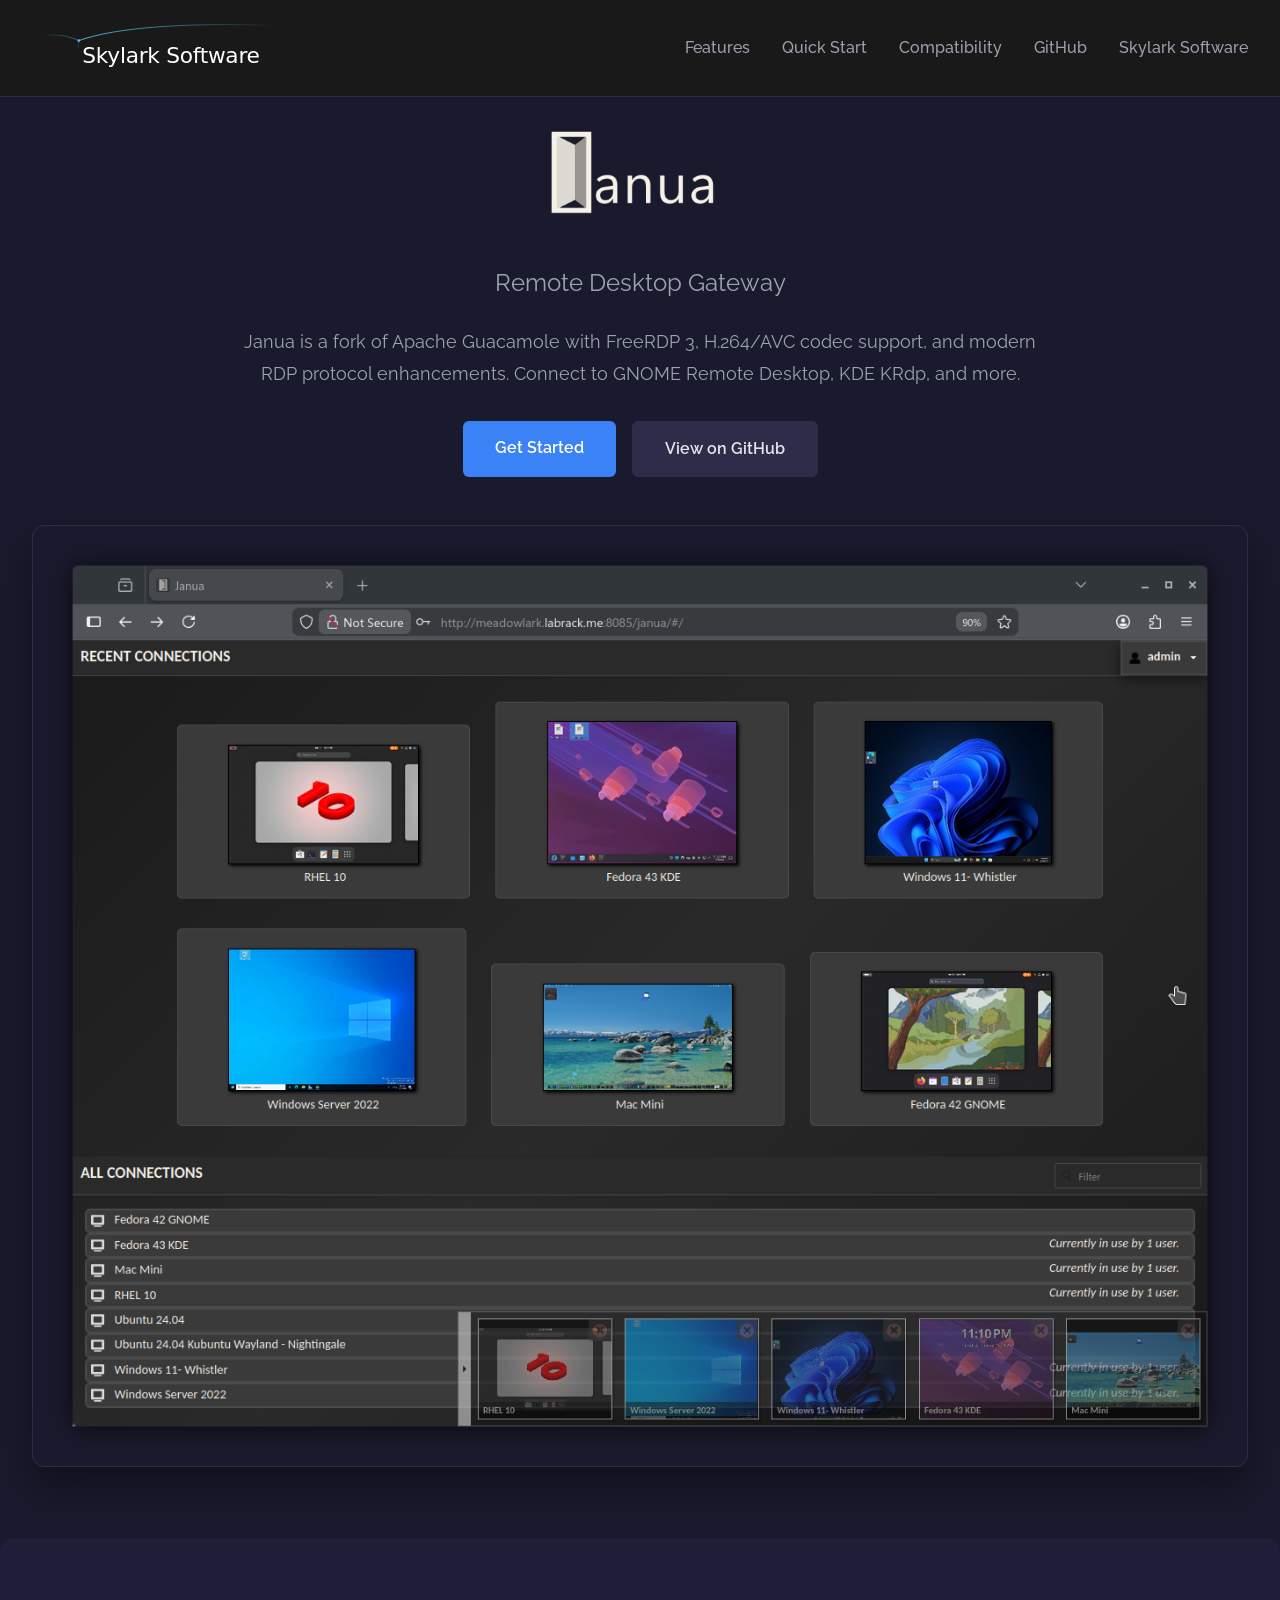
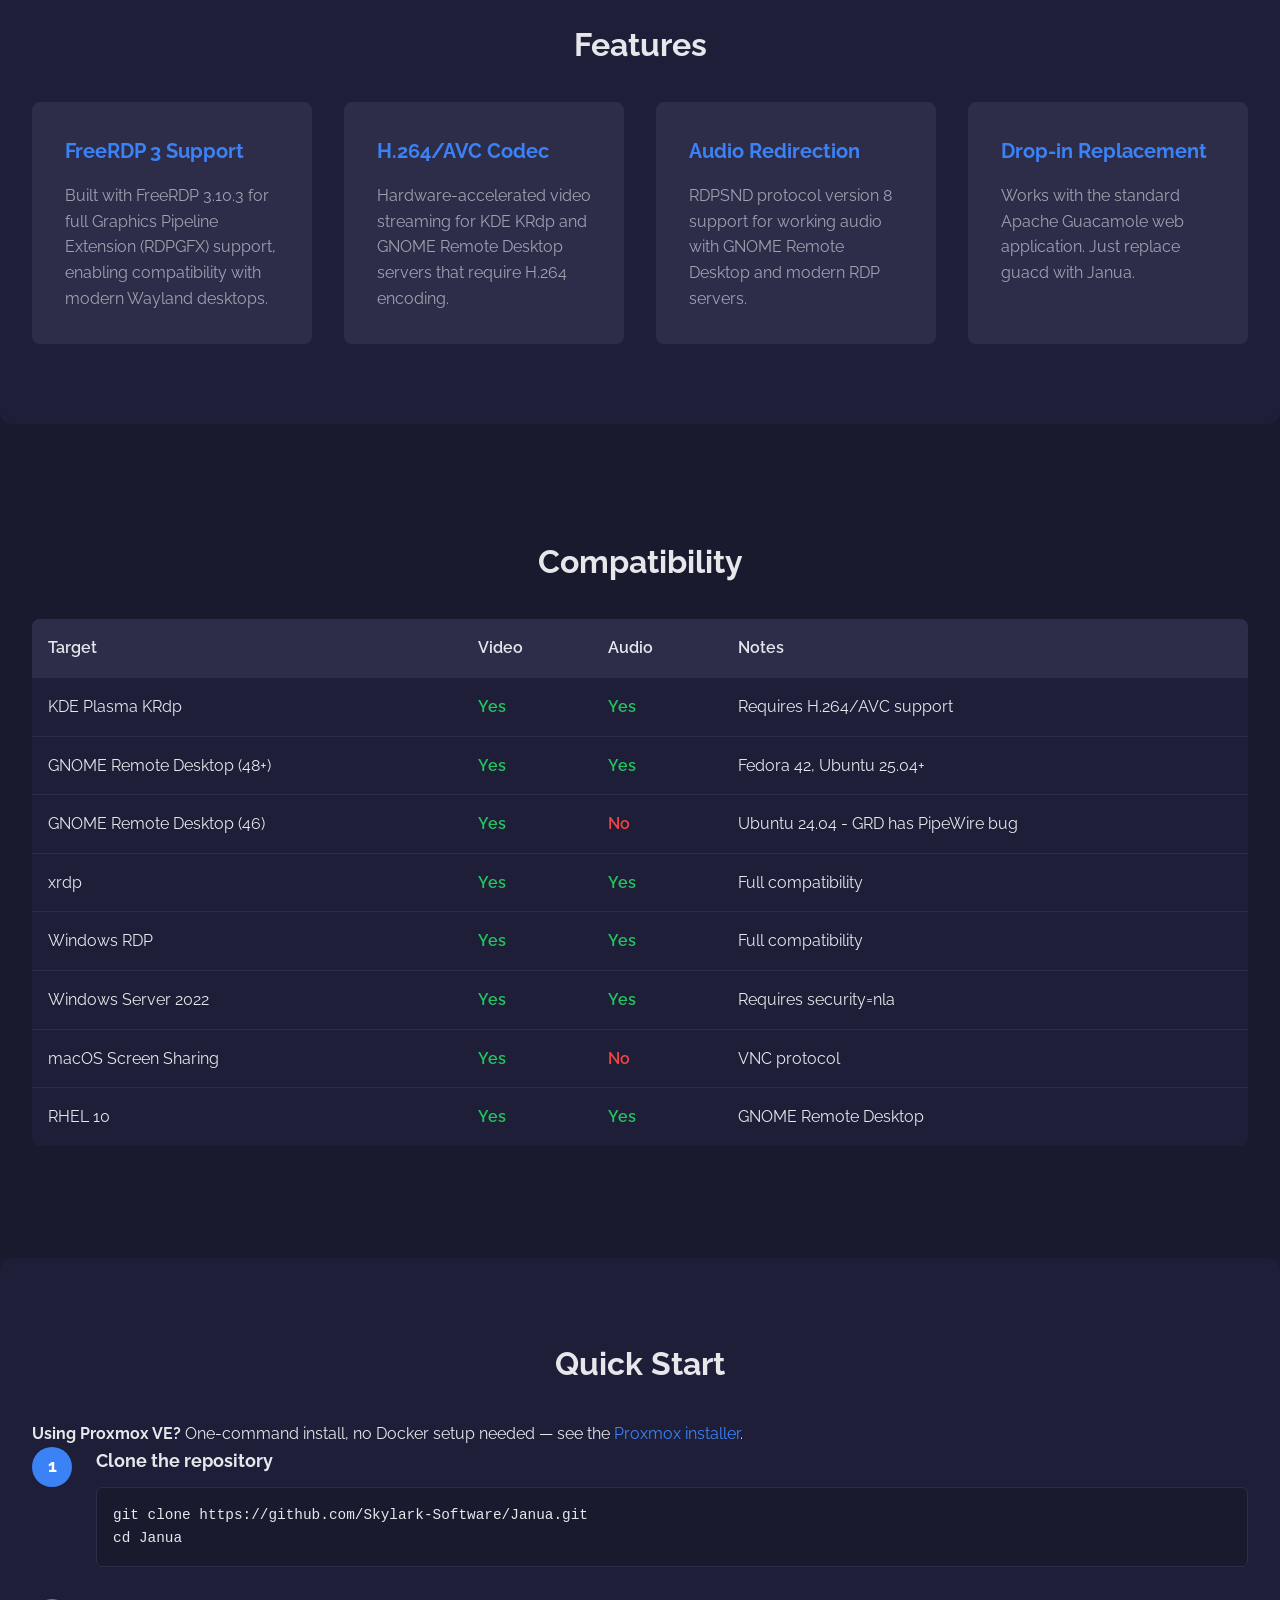
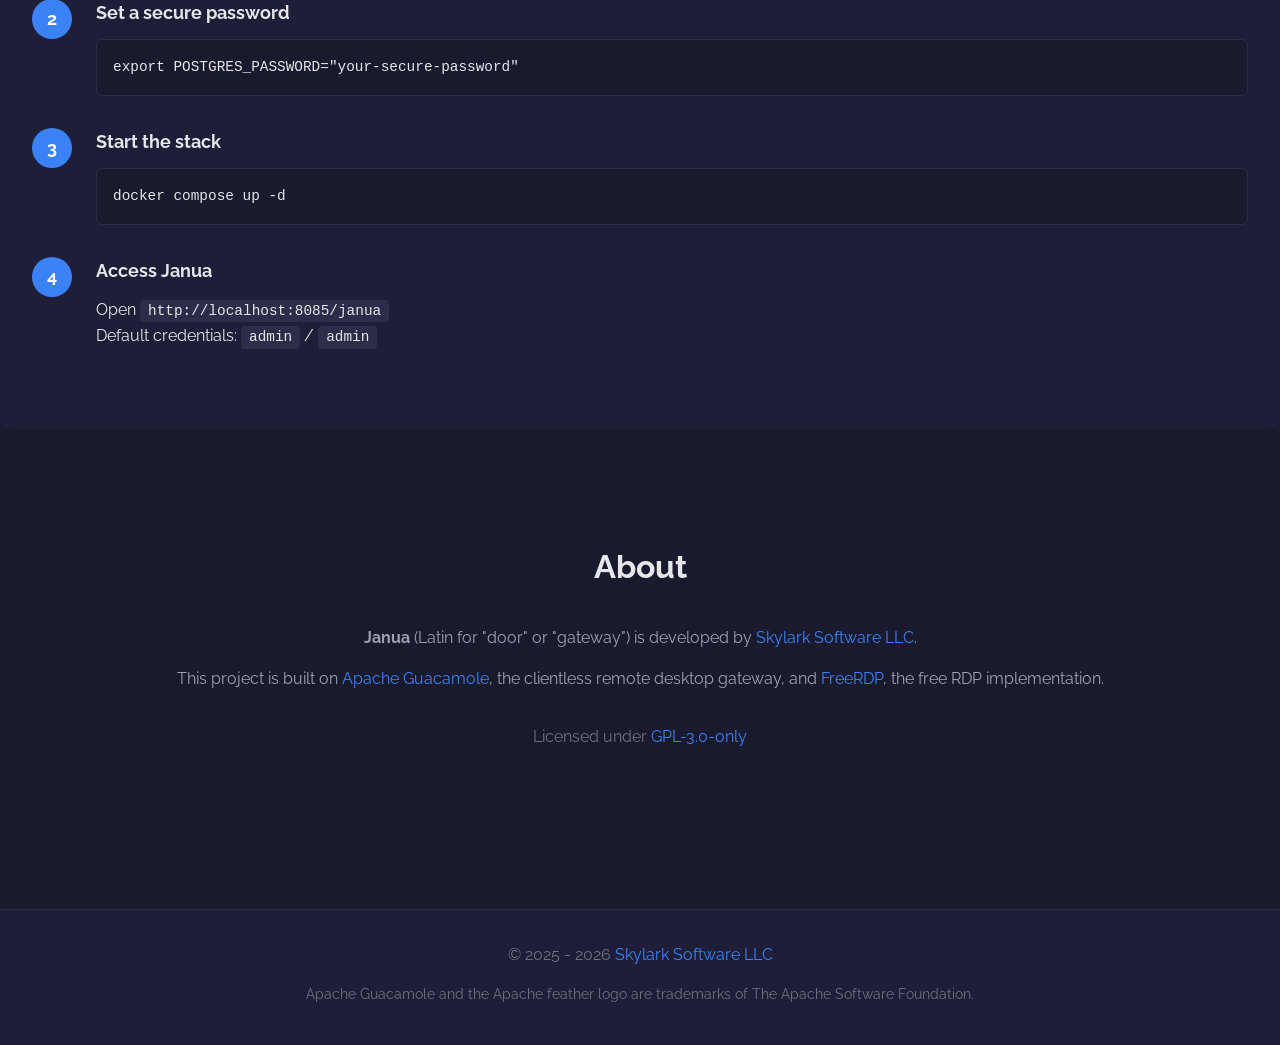
<file: docs/index.html>
<!DOCTYPE html>
<html lang="en">
<head>
    <meta charset="UTF-8">
    <meta name="viewport" content="width=device-width, initial-scale=1.0">
    <title>Janua - Remote Desktop Gateway</title>
    <meta name="description" content="Janua is a fork of Apache Guacamole with FreeRDP 3, H.264/AVC, and modern protocol support for seamless remote desktop access.">
    <link rel="stylesheet" href="style.css">
    <link rel="icon" type="image/svg+xml" href="janua-favicon.svg">
</head>
<body>
    <header>
        <nav>
            <a href="https://skylarksoftware.me" class="logo"><img src="skylark-software-logo.svg" alt="Skylark Software" class="logo-img"></a>
            <div class="nav-links">
                <a href="#features">Features</a>
                <a href="#quickstart">Quick Start</a>
                <a href="#compatibility">Compatibility</a>
                <a href="https://github.com/Skylark-Software/Janua" target="_blank">GitHub</a>
                <a href="https://skylarksoftware.me">Skylark Software</a>
            </div>
        </nav>
    </header>

    <main>
        <section class="hero">
            <div class="hero-content">
                <img src="images/janua-logo.png" alt="Janua" class="hero-logo">
                <p class="tagline">Remote Desktop Gateway</p>
                <p class="description">
                    Janua is a fork of Apache Guacamole with FreeRDP 3, H.264/AVC codec support,
                    and modern RDP protocol enhancements. Connect to GNOME Remote Desktop,
                    KDE KRdp, and more.
                </p>
                <div class="cta-buttons">
                    <a href="#quickstart" class="btn btn-primary">Get Started</a>
                    <a href="https://github.com/Skylark-Software/Janua" class="btn btn-secondary" target="_blank">View on GitHub</a>
                </div>
            </div>
            <div class="hero-screenshot">
                <img src="images/janua-dashboard.png" alt="Janua Dashboard showing connections to Windows, Linux, and macOS">
            </div>
        </section>

        <section id="features" class="features">
            <h2>Features</h2>
            <div class="feature-grid">
                <div class="feature-card">
                    <h3>FreeRDP 3 Support</h3>
                    <p>Built with FreeRDP 3.10.3 for full Graphics Pipeline Extension (RDPGFX) support, enabling compatibility with modern Wayland desktops.</p>
                </div>
                <div class="feature-card">
                    <h3>H.264/AVC Codec</h3>
                    <p>Hardware-accelerated video streaming for KDE KRdp and GNOME Remote Desktop servers that require H.264 encoding.</p>
                </div>
                <div class="feature-card">
                    <h3>Audio Redirection</h3>
                    <p>RDPSND protocol version 8 support for working audio with GNOME Remote Desktop and modern RDP servers.</p>
                </div>
                <div class="feature-card">
                    <h3>Drop-in Replacement</h3>
                    <p>Works with the standard Apache Guacamole web application. Just replace guacd with Janua.</p>
                </div>
            </div>
        </section>

        <section id="compatibility" class="compatibility">
            <h2>Compatibility</h2>
            <div class="table-wrapper">
                <table>
                    <thead>
                        <tr>
                            <th>Target</th>
                            <th>Video</th>
                            <th>Audio</th>
                            <th>Notes</th>
                        </tr>
                    </thead>
                    <tbody>
                        <tr>
                            <td>KDE Plasma KRdp</td>
                            <td class="status-yes">Yes</td>
                            <td class="status-yes">Yes</td>
                            <td>Requires H.264/AVC support</td>
                        </tr>
                        <tr>
                            <td>GNOME Remote Desktop (48+)</td>
                            <td class="status-yes">Yes</td>
                            <td class="status-yes">Yes</td>
                            <td>Fedora 42, Ubuntu 25.04+</td>
                        </tr>
                        <tr>
                            <td>GNOME Remote Desktop (46)</td>
                            <td class="status-yes">Yes</td>
                            <td class="status-no">No</td>
                            <td>Ubuntu 24.04 - GRD has PipeWire bug</td>
                        </tr>
                        <tr>
                            <td>xrdp</td>
                            <td class="status-yes">Yes</td>
                            <td class="status-yes">Yes</td>
                            <td>Full compatibility</td>
                        </tr>
                        <tr>
                            <td>Windows RDP</td>
                            <td class="status-yes">Yes</td>
                            <td class="status-yes">Yes</td>
                            <td>Full compatibility</td>
                        </tr>
                        <tr>
                            <td>Windows Server 2022</td>
                            <td class="status-yes">Yes</td>
                            <td class="status-yes">Yes</td>
                            <td>Requires security=nla</td>
                        </tr>
                        <tr>
                            <td>macOS Screen Sharing</td>
                            <td class="status-yes">Yes</td>
                            <td class="status-no">No</td>
                            <td>VNC protocol</td>
                        </tr>
                        <tr>
                            <td>RHEL 10</td>
                            <td class="status-yes">Yes</td>
                            <td class="status-yes">Yes</td>
                            <td>GNOME Remote Desktop</td>
                        </tr>
                    </tbody>
                </table>
            </div>
        </section>

        <section id="quickstart" class="quickstart">
            <h2>Quick Start</h2>
            <p class="quickstart-note">
                <strong>Using Proxmox VE?</strong> One-command install, no Docker setup needed —
                see the <a href="https://github.com/Skylark-Software/Janua/tree/main/proxmox">Proxmox installer</a>.
            </p>
            <div class="steps">
                <div class="step">
                    <span class="step-number">1</span>
                    <div class="step-content">
                        <h3>Clone the repository</h3>
                        <pre><code>git clone https://github.com/Skylark-Software/Janua.git
cd Janua</code></pre>
                    </div>
                </div>
                <div class="step">
                    <span class="step-number">2</span>
                    <div class="step-content">
                        <h3>Set a secure password</h3>
                        <pre><code>export POSTGRES_PASSWORD="your-secure-password"</code></pre>
                    </div>
                </div>
                <div class="step">
                    <span class="step-number">3</span>
                    <div class="step-content">
                        <h3>Start the stack</h3>
                        <pre><code>docker compose up -d</code></pre>
                    </div>
                </div>
                <div class="step">
                    <span class="step-number">4</span>
                    <div class="step-content">
                        <h3>Access Janua</h3>
                        <p>Open <code>http://localhost:8085/janua</code></p>
                        <p>Default credentials: <code>admin</code> / <code>admin</code></p>
                    </div>
                </div>
            </div>
        </section>

        <section class="about">
            <h2>About</h2>
            <p>
                <strong>Janua</strong> (Latin for "door" or "gateway") is developed by
                <a href="https://github.com/Skylark-Software">Skylark Software LLC</a>.
            </p>
            <p>
                This project is built on <a href="https://guacamole.apache.org/">Apache Guacamole</a>,
                the clientless remote desktop gateway, and <a href="https://www.freerdp.com/">FreeRDP</a>,
                the free RDP implementation.
            </p>
            <p class="license">
                Licensed under <a href="https://github.com/Skylark-Software/Janua/blob/main/LICENSE">GPL-3.0-only</a>
            </p>
        </section>
    </main>

    <footer>
        <div class="footer-content">
            <p>&copy; 2025 - 2026 <a href="https://skylarksoftware.me">Skylark Software LLC</a></p>
            <p class="trademark">
                Apache Guacamole and the Apache feather logo are trademarks of The Apache Software Foundation.
            </p>
        </div>
    </footer>
</body>
</html>
</file>
<file: docs/style.css>
@import url('https://fonts.googleapis.com/css2?family=Raleway:wght@100;200;300;400;600;700&display=swap');

/* Janua Website Styles */

:root {
    --bg-primary: #1a1a2e;
    --bg-secondary: #1e1e38;
    --bg-tertiary: #2d2d4a;
    --bg-hover: #3a3a5a;
    --border: #2d2d4a;
    --border-light: #3a3a5a;
    --text-primary: #e5e7eb;
    --text-secondary: #9ca3af;
    --text-muted: #6b7280;
    --accent: #3b82f6;
    --accent-hover: #2563eb;
    --success: #22c55e;
    --error: #ef4444;
}

* {
    margin: 0;
    padding: 0;
    box-sizing: border-box;
}

html {
    scroll-behavior: smooth;
}

body {
    font-family: 'Raleway', -apple-system, BlinkMacSystemFont, 'Segoe UI', Roboto, sans-serif;
    background-color: var(--bg-primary);
    color: var(--text-primary);
    line-height: 1.6;
}

a {
    color: var(--accent);
    text-decoration: none;
    transition: color 0.2s ease;
}

a:hover {
    color: var(--accent-hover);
}

/* Header & Navigation */
header {
    position: fixed;
    top: 0;
    left: 0;
    right: 0;
    background-color: rgba(26, 26, 26, 0.95);
    backdrop-filter: blur(10px);
    border-bottom: 1px solid var(--border);
    z-index: 1000;
}

nav {
    max-width: 1400px;
    margin: 0 auto;
    padding: 0.5rem 2rem;
    display: flex;
    justify-content: space-between;
    align-items: center;
}

.logo {
    font-size: 1.5rem;
    font-weight: 700;
    color: var(--text-primary);
    display: flex;
    align-items: center;
}

.logo-img {
    height: 80px;
    width: auto;
}

.logo:hover {
    color: var(--accent);
}

.nav-links {
    display: flex;
    gap: 2rem;
}

.nav-links a {
    color: var(--text-secondary);
    font-weight: 500;
}

.nav-links a:hover {
    color: var(--text-primary);
}

/* Main Content */
main {
    padding-top: 80px;
}

section {
    padding: 5rem 2rem;
    max-width: 1400px;
    margin: 0 auto;
}

h1, h2, h3 {
    color: var(--text-primary);
}

h2 {
    font-size: 2rem;
    margin-bottom: 2rem;
    text-align: center;
}

/* Hero Section */
.hero {
    min-height: calc(100vh - 80px);
    display: flex;
    flex-direction: column;
    align-items: center;
    justify-content: center;
    text-align: center;
    padding: 2rem;
    gap: 3rem;
}

.hero-content {
    max-width: 800px;
}

.hero-logo {
    height: 120px;
    width: auto;
    margin-bottom: 1.5rem;
}

.hero-screenshot {
    max-width: 1400px;
    width: 100%;
}

.hero-screenshot img {
    width: 100%;
    border-radius: 12px;
    border: 1px solid var(--border);
    box-shadow: 0 20px 40px rgba(0, 0, 0, 0.4);
}

.hero h1 {
    font-size: 4rem;
    margin-bottom: 0.5rem;
    background: linear-gradient(135deg, var(--text-primary) 0%, var(--accent) 100%);
    -webkit-background-clip: text;
    -webkit-text-fill-color: transparent;
    background-clip: text;
}

.tagline {
    font-size: 1.5rem;
    color: var(--text-secondary);
    margin-bottom: 1.5rem;
}

.description {
    font-size: 1.1rem;
    color: var(--text-secondary);
    margin-bottom: 2rem;
    line-height: 1.8;
}

.cta-buttons {
    display: flex;
    gap: 1rem;
    justify-content: center;
    flex-wrap: wrap;
}

.btn {
    padding: 0.875rem 2rem;
    border-radius: 6px;
    font-weight: 600;
    font-size: 1rem;
    transition: all 0.2s ease;
    display: inline-block;
}

.btn-primary {
    background-color: var(--accent);
    color: #ffffff;
}

.btn-primary:hover {
    background-color: var(--accent-hover);
    color: #ffffff;
}

.btn-secondary {
    background-color: var(--bg-tertiary);
    color: var(--text-primary);
    border: 1px solid var(--border);
}

.btn-secondary:hover {
    background-color: var(--bg-hover);
    color: var(--text-primary);
}

/* Features Section */
.features {
    background-color: var(--bg-secondary);
    border-radius: 12px;
    margin: 2rem auto;
}

.feature-grid {
    display: grid;
    grid-template-columns: repeat(auto-fit, minmax(250px, 1fr));
    gap: 2rem;
}

.feature-card {
    background-color: var(--bg-tertiary);
    padding: 2rem;
    border-radius: 8px;
    border: 1px solid var(--border);
    transition: transform 0.2s ease, border-color 0.2s ease;
}

.feature-card:hover {
    transform: translateY(-4px);
    border-color: var(--accent);
}

.feature-card h3 {
    font-size: 1.25rem;
    margin-bottom: 1rem;
    color: var(--accent);
}

.feature-card p {
    color: var(--text-secondary);
}

/* Compatibility Table */
.table-wrapper {
    overflow-x: auto;
}

table {
    width: 100%;
    border-collapse: collapse;
    background-color: var(--bg-secondary);
    border-radius: 8px;
    overflow: hidden;
}

th, td {
    padding: 1rem;
    text-align: left;
    border-bottom: 1px solid var(--border);
}

th {
    background-color: var(--bg-tertiary);
    font-weight: 600;
    color: var(--text-primary);
}

tr:last-child td {
    border-bottom: none;
}

tr:hover {
    background-color: var(--bg-tertiary);
}

.status-yes {
    color: var(--success);
    font-weight: 600;
}

.status-no {
    color: var(--error);
    font-weight: 600;
}

/* Quick Start Section */
.quickstart {
    background-color: var(--bg-secondary);
    border-radius: 12px;
    margin: 2rem auto;
}

.steps {
    display: flex;
    flex-direction: column;
    gap: 2rem;
}

.step {
    display: flex;
    gap: 1.5rem;
    align-items: flex-start;
}

.step-number {
    flex-shrink: 0;
    width: 40px;
    height: 40px;
    background-color: var(--accent);
    color: #ffffff;
    border-radius: 50%;
    display: flex;
    align-items: center;
    justify-content: center;
    font-weight: 700;
    font-size: 1.1rem;
}

.step-content {
    flex: 1;
}

.step-content h3 {
    margin-bottom: 0.75rem;
    font-size: 1.1rem;
}

pre {
    background-color: var(--bg-primary);
    border: 1px solid var(--border);
    border-radius: 6px;
    padding: 1rem;
    overflow-x: auto;
}

code {
    font-family: 'SF Mono', 'Monaco', 'Inconsolata', 'Fira Code', monospace;
    font-size: 0.9rem;
    color: var(--text-primary);
}

p code {
    background-color: var(--bg-tertiary);
    padding: 0.2rem 0.5rem;
    border-radius: 4px;
}

.note {
    font-size: 0.85rem;
    color: var(--text-muted);
    font-style: italic;
}

/* About Section */
.about {
    text-align: center;
}

.about p {
    margin-bottom: 1rem;
    color: var(--text-secondary);
}

.about .license {
    margin-top: 2rem;
    color: var(--text-muted);
}

/* Footer */
footer {
    background-color: var(--bg-secondary);
    border-top: 1px solid var(--border);
    padding: 2rem;
    margin-top: 4rem;
}

.footer-content {
    max-width: 1400px;
    margin: 0 auto;
    text-align: center;
}

footer p {
    margin-bottom: 0.5rem;
    color: var(--text-muted);
}

.credits {
    color: var(--text-secondary);
}

.credits a {
    color: var(--text-secondary);
}

.credits a:hover {
    color: var(--accent);
}

.trademark {
    font-size: 0.85rem;
    margin-top: 1rem;
}

/* Responsive */
@media (max-width: 768px) {
    nav {
        flex-direction: column;
        gap: 1rem;
    }

    .nav-links {
        gap: 1rem;
    }

    .hero h1 {
        font-size: 2.5rem;
    }

    .tagline {
        font-size: 1.2rem;
    }

    section {
        padding: 3rem 1rem;
    }

    .step {
        flex-direction: column;
        align-items: center;
        text-align: center;
    }
}
</file>
